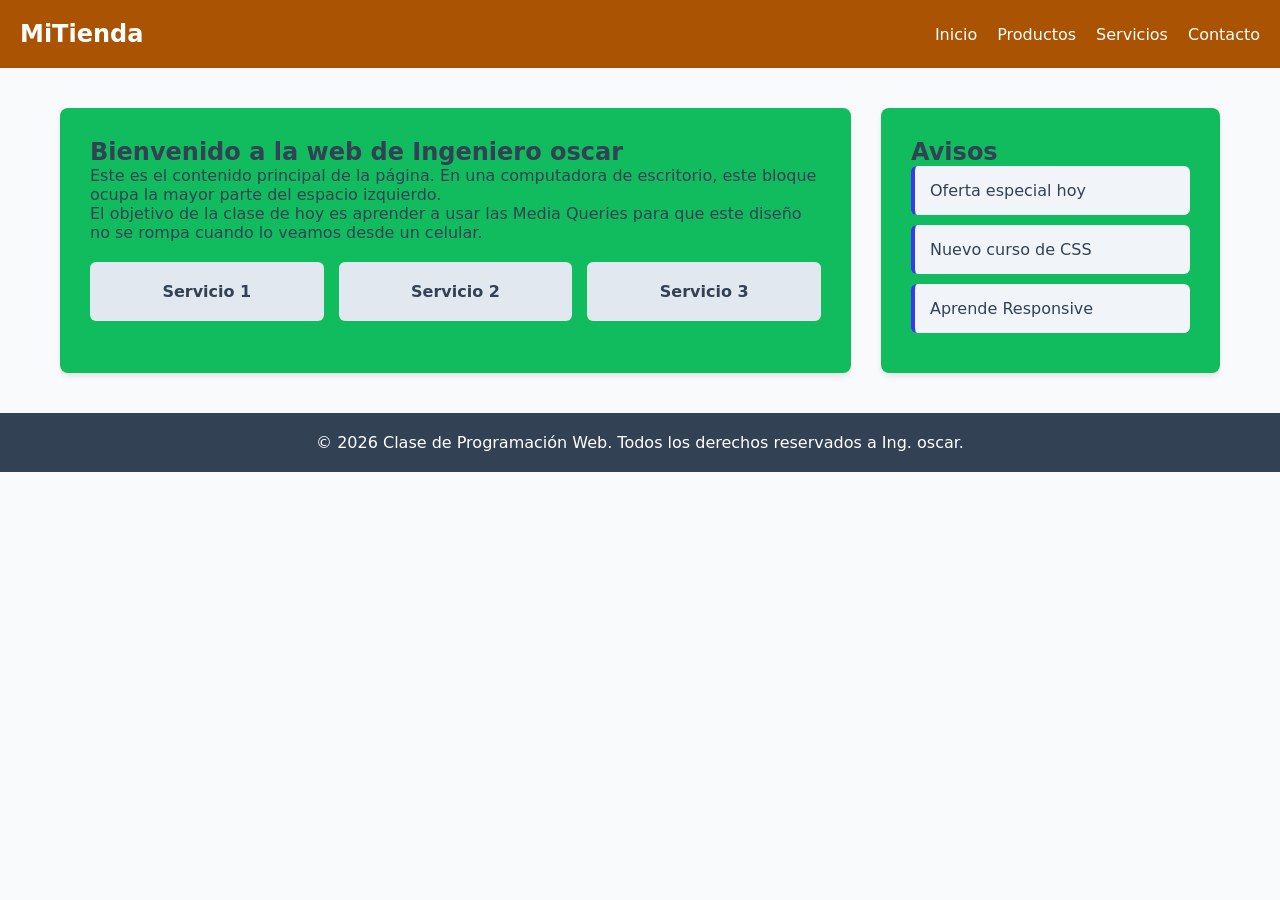
<file: task-two/index.html>
<!doctype html>
<html lang="es">
  <head>
    <meta charset="UTF-8" />
    <meta name="viewport" content="width=device-width, initial-scale=1.0" />
    <title>Responsive Design - Live Code</title>
    <!-- Enlazando nuestro CSS externo -->
    <link rel="stylesheet" href="css/style.css" />
  </head>
  <body>
    <header class="navbar">
      <div class="logo">MiTienda</div>
      <nav class="menu">
        <a href="#">Inicio</a>
        <a href="#">Productos</a>
        <a href="#">Servicios</a>
        <a href="#">Contacto</a>
      </nav>
    </header>

    <div class="main-container">
      <!-- Contenido Principal -->
      <article class="content">
        <h1>Bienvenido a la web de Ingeniero oscar</h1>
        <p>
          Este es el contenido principal de la página. En una computadora de
          escritorio, este bloque ocupa la mayor parte del espacio izquierdo.
        </p>
        <p>
          El objetivo de la clase de hoy es aprender a usar las Media Queries
          para que este diseño no se rompa cuando lo veamos desde un celular.
        </p>

        <div class="cards-grid">
          <div class="card">Servicio 1</div>
          <div class="card">Servicio 2</div>
          <div class="card">Servicio 3</div>
        </div>
      </article>

      <!-- Barra Lateral -->
      <aside class="sidebar">
        <h2>Avisos</h2>
        <div class="aviso">Oferta especial hoy</div>
        <div class="aviso">Nuevo curso de CSS</div>
        <div class="aviso">Aprende Responsive</div>
      </aside>
    </div>

    <footer class="footer">
      <p>
        &copy; 2026 Clase de Programación Web. Todos los derechos reservados a
        Ing. oscar.
      </p>
    </footer>
  </body>
</html>
</file>
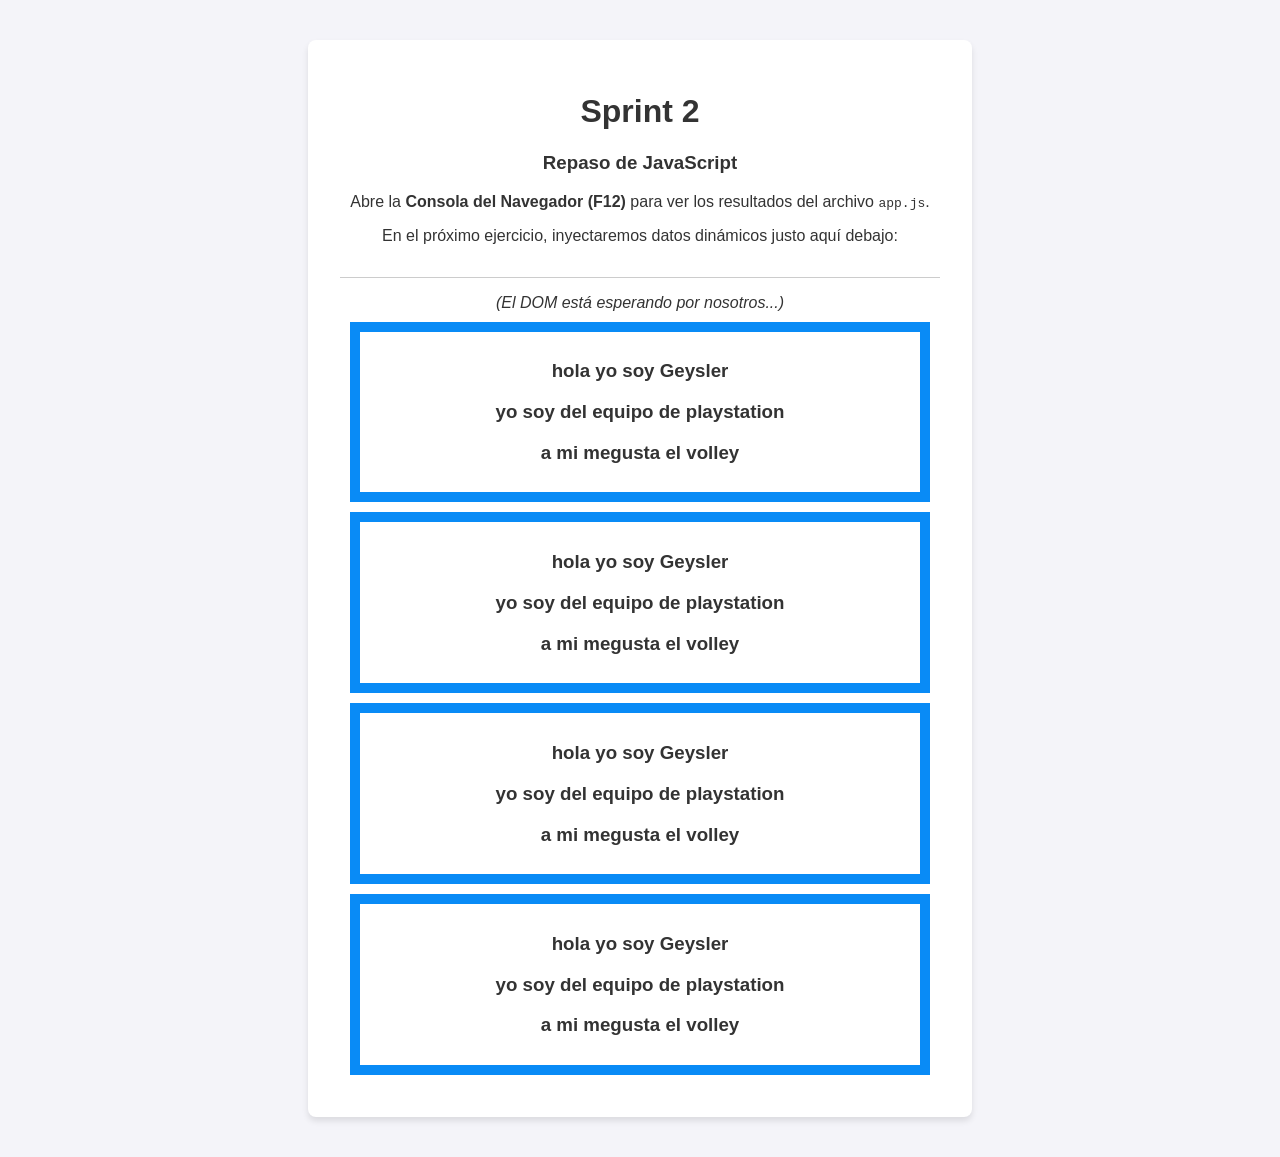
<file: sprint-2/ejercicio-1-objetos-arreglos/index.html>
<!DOCTYPE html>
<html lang="es">
<head>
    <meta charset="UTF-8">
    <meta name="viewport" content="width=device-width, initial-scale=1.0">
    <title>Sprint 2 - JS Repaso</title>
    <style>
        body {
            font-family: Arial, sans-serif;
            background-color: #f4f4f9;
            color: #333;
            padding: 2rem;
            text-align: center;
        }
        .container {
            background: white;
            padding: 2rem;
            border-radius: 8px;
            box-shadow: 0 4px 6px rgba(0,0,0,0.1);
            max-width: 600px;
            margin: 0 auto;
        }
    </style>
</head>
<body>

    <div class="container">
        <h1>Sprint 2</h1>
        <h3>Repaso de JavaScript</h1>
        <p>Abre la <strong>Consola del Navegador (F12)</strong> para ver los resultados del archivo <code>app.js</code>.</p>
        <p>En el próximo ejercicio, inyectaremos datos dinámicos justo aquí debajo:</p>
        <div id="resultado-dom" style="margin-top: 2rem; border-top: 1px solid #ccc; padding-top: 1rem;">
            <em>(El DOM está esperando por nosotros...)</em>
        </div>
    </div>

    <!-- Vinculamos nuestro archivo JS -->
    <script src="./app.js"></script>
</body>
</html>
</file>
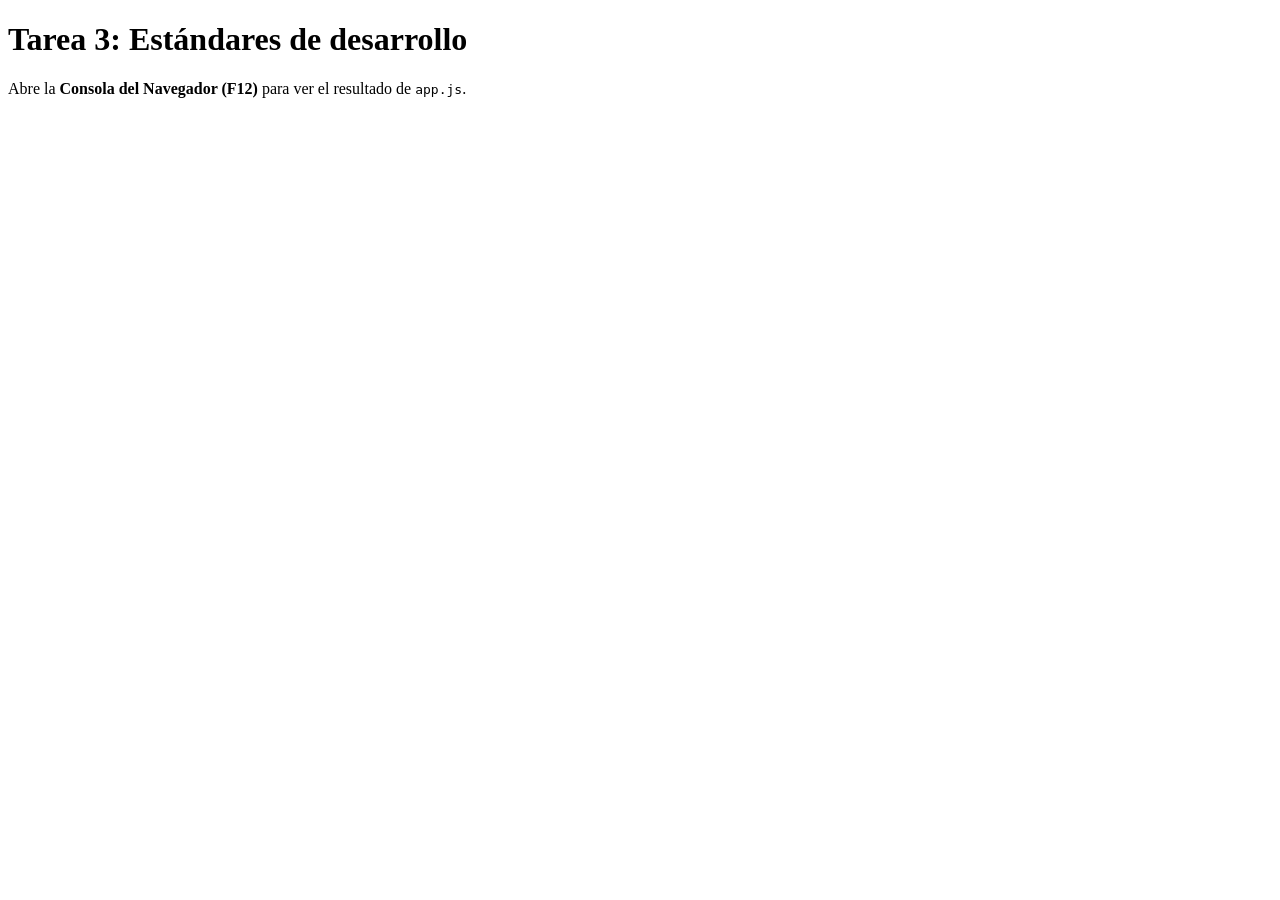
<file: sprint-2/tarea-3-estandares/index.html>
<!DOCTYPE html>
<html lang="es">
<head>
    <meta charset="UTF-8">
    <meta name="viewport" content="width=device-width, initial-scale=1.0">
    <title>Sprint 2 - Tarea 3: Estándares de desarrollo</title>
</head>
<body>
    <h1>Tarea 3: Estándares de desarrollo</h1>
    <p>Abre la <strong>Consola del Navegador (F12)</strong> para ver el resultado de <code>app.js</code>.</p>

    <!-- Vinculamos nuestro archivo JS -->
    <script src="./app.js"></script>
</body>
</html>
</file>
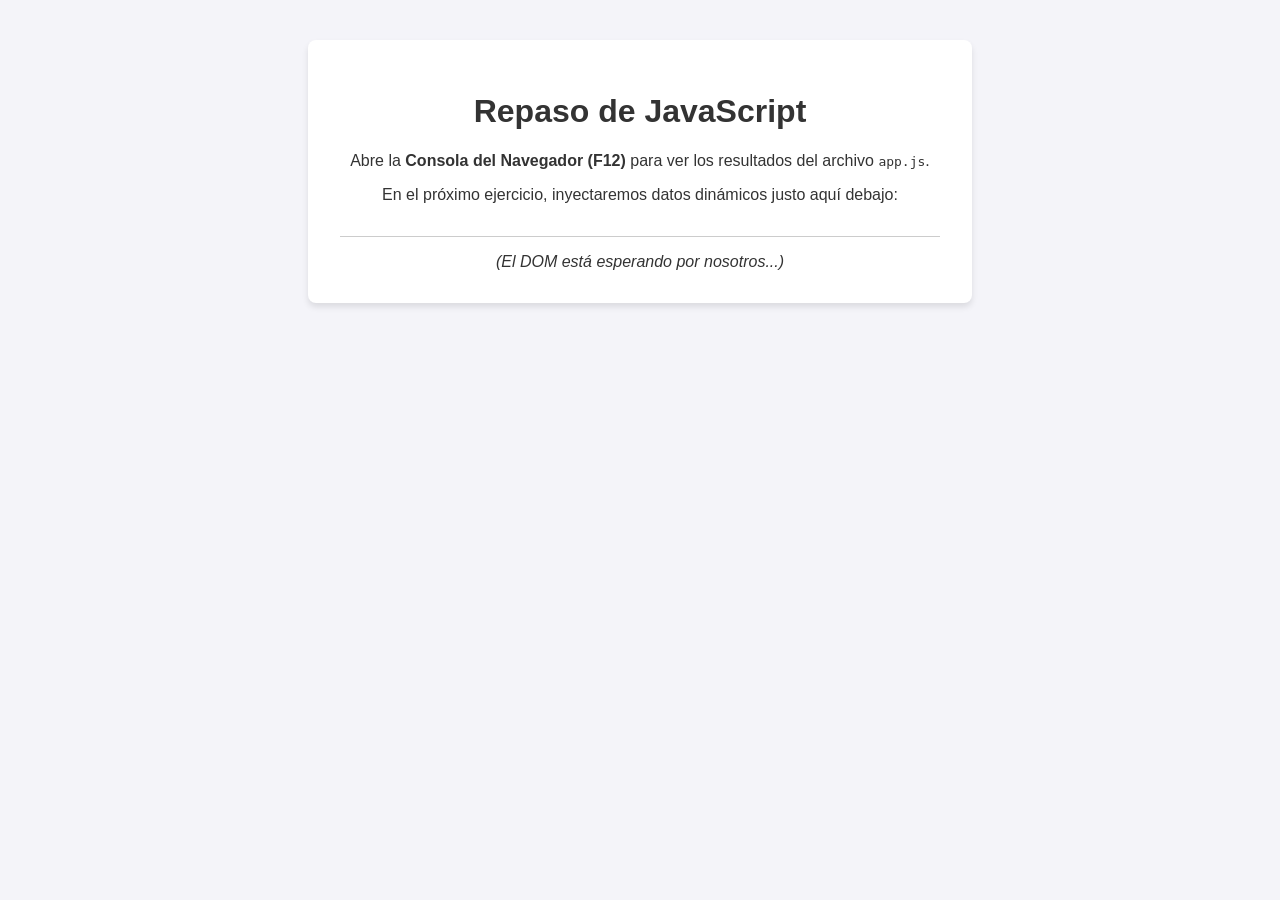
<file: sprint2-js-repaso/ejercicio-1-objetos-arreglos/index.html>
<!DOCTYPE html>
<html lang="es">
<head>
    <meta charset="UTF-8">
    <meta name="viewport" content="width=device-width, initial-scale=1.0">
    <title>Sprint 2 - JS Repaso</title>
    <style>
        body {
            font-family: Arial, sans-serif;
            background-color: #f4f4f9;
            color: #333;
            padding: 2rem;
            text-align: center;
        }
        .container {
            background: white;
            padding: 2rem;
            border-radius: 8px;
            box-shadow: 0 4px 6px rgba(0,0,0,0.1);
            max-width: 600px;
            margin: 0 auto;
        }
    </style>
</head>
<body>

    <div class="container">
        <h1>Repaso de JavaScript</h1>
        <p>Abre la <strong>Consola del Navegador (F12)</strong> para ver los resultados del archivo <code>app.js</code>.</p>
        <p>En el próximo ejercicio, inyectaremos datos dinámicos justo aquí debajo:</p>
        <div id="resultado-dom" style="margin-top: 2rem; border-top: 1px solid #ccc; padding-top: 1rem;">
            <em>(El DOM está esperando por nosotros...)</em>
        </div>
    </div>

    <!-- Vinculamos nuestro archivo JS -->
    <script src="./app.js"></script>
</body>
</html>
</file>
<file: task-two/css/style.css>
/* ========================================================
   VARIABLES GLOBALES (:root)
   ======================================================== */
:root {
  --primary-color: rgb(56, 56, 239);
  --secondary-color: #1e40af;
  --bg-color: #f8fafc;
  --text-color: #334155;
  --card-bg: #10bc5d;
}

* {
  box-sizing: border-box;
  margin: 0;
  padding: 0;
}

body {
  font-family: system-ui, sans-serif;
  background-color: var(--bg-color);
  color: var(--text-color);
}

/* ========================================================
   NAVBAR (FLEXBOX)
   ======================================================== */
.navbar {
  /* background-color: //var(--primary-color); */
  background-color: rgb(169, 83, 3);
  color: white;
  padding: 20px;
  display: flex;
  justify-content: space-between;
  align-items: center;
}

.logo {
  font-size: 1.5rem;
  font-weight: bold;
}

.menu {
  display: flex;
  gap: 20px;
}

.menu a {
  color: white;
  text-decoration: none;
  font-weight: 500;
}

/* ========================================================
   CONTENEDOR PRINCIPAL (CSS GRID)
   ======================================================== */
.main-container {
  max-width: 1200px;
  margin: 40px auto;
  padding: 0 20px;

  /* ¡AQUÍ ESTÁ EL TRUCO! 
       2 columnas: 70% para el contenido, 30% para el sidebar */
  display: grid;
  grid-template-columns: 7fr 3fr;
  gap: 30px;
}

.content {
  background: var(--card-bg);
  padding: 30px;
  border-radius: 8px;
  box-shadow: 0 4px 6px -1px rgba(0, 0, 0, 0.1);
}

.sidebar {
  background: var(--card-bg);
  padding: 30px;
  border-radius: 8px;
  box-shadow: 0 4px 6px -1px rgba(0, 0, 0, 0.1);
}

.cards-grid {
  display: flex;
  gap: 15px;
  margin-top: 20px;
}

.card {
  background: #e2e8f0;
  padding: 20px;
  border-radius: 6px;
  flex: 1;
  text-align: center;
  font-weight: bold;
}

.aviso {
  background: #f1f5f9;
  padding: 15px;
  margin-bottom: 10px;
  border-radius: 6px;
  border-left: 4px solid var(--primary-color);
}

.footer {
  background: var(--text-color);
  color: white;
  text-align: center;
  padding: 20px;
  margin-top: 40px;
}
</file>
